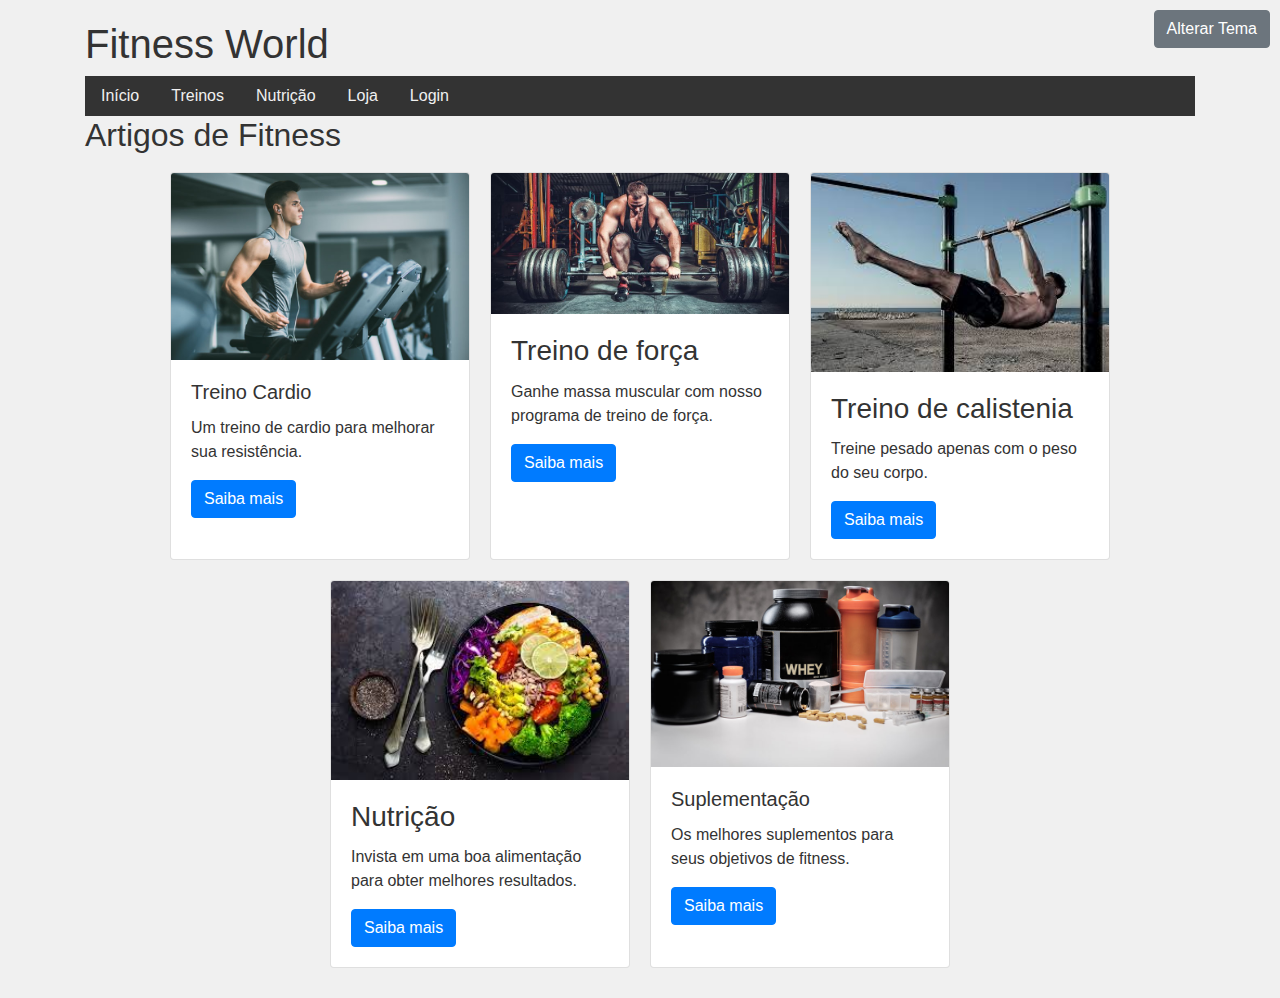
<file: teste31/index.html>
<!DOCTYPE html>
<html>
<head>
    <title>Fitness World</title>
    <link rel="stylesheet" href="css/style.css">
    <link rel="stylesheet" href="https://maxcdn.bootstrapcdn.com/bootstrap/4.5.2/css/bootstrap.min.css">
</head>

<body class="light-theme">
    <button class="theme-button btn btn-secondary" onclick="toggleTheme()">Alterar Tema</button>
    <div class="clock" id="clock"></div>
    <div class="container">
        <header>
            <h1>Fitness World</h1>
        </header>
        <nav>
            <ul class="nav">
                <li class="nav-item">
                    <a class="nav-link" href="#">Início</a>
                </li>
                <li class="nav-item">
                    <a class="nav-link" href="treinos.html">Treinos</a>
                </li>
                <li class="nav-item">
                    <a class="nav-link" href="#">Nutrição</a>
                </li>
                <li class="nav-item">
                    <a class="nav-link" href="#">Loja</a>
                </li>
                <li class="nav-item">
                    <a class="nav-link" href="#" data-toggle="modal" data-target="#loginModal">Login</a>
                </li>
            </ul>
        </nav>

        <h2>Artigos de Fitness</h2>

        <div class="row">
            <div class="card">
                <img src="img/treino-cardio.jpg" class="card-img-top" alt="Treino Cardio">
                <div class="card-body">
                    <h5 class="card-title">Treino Cardio</h5>
                    <p class="card-text">Um treino de cardio para melhorar sua resistência.</p>
                    <a href="#" class="btn btn-primary">Saiba mais</a>
                </div>
            </div>
            <div class="card">
                <img src="img/treino-forca.jpg" class="card-img-top" alt="Receitas Saudáveis">
                <div class="card-body">
                    <h3 class="card-title">Treino de força</h5>
                    <p class="card-text">Ganhe massa muscular com nosso programa de treino de força.</p>
                    <a href="#" class="btn btn-primary">Saiba mais</a>
                </div>
            </div>
            <div class="card">
                <img src="img/images2.jfif" class="card-img-top" alt="Suplementos">
                <div class="card-body">
                    <h3 class="card-title">Treino de calistenia</h5>
                    <p class="card-text">Treine pesado apenas com o peso do seu corpo.</p>
                    <a href="#" class="btn btn-primary">Saiba mais</a>
                </div>
            </div>
            <div class="card">
                <img src="img/download.jfif" class="card-img-top" alt="Treino de Força">
                <div class="card-body">
                    <h3 class="card-title">Nutrição</h5>
                    <p class="card-text">Invista em uma boa alimentação para obter melhores resultados.</p>
                    <a href="#" class="btn btn-primary">Saiba mais</a>
                </div>
            </div>
            <div class="card">
                <img src="img/suplementos.jpg" class="card-img-top" alt="Treino de Força">
                <div class="card-body">
                    <h5 class="card-title">Suplementação</h5>
                    <p class="card-text">Os melhores suplementos para seus objetivos de fitness.</p>
                    <a href="#" class="btn btn-primary">Saiba mais</a>
                </div>
            </div>
        </div>

        <div class="modal fade" id="loginModal" tabindex="-1" role="dialog" aria-labelledby="loginModalLabel" aria-hidden="true">
            <div class="modal-dialog" role="document">
                <div class="modal-content">
                    <div class="modal-header">
                        <h5 class="modal-title" id="loginModalLabel">Faça Login</h5>
                        <button type="button" class="close" data-dismiss="modal" aria-label="Close">
                            <span aria-hidden="true">&times;</span>
                        </button>
                    </div>
                    <div class="modal-body">
                        <form class="login-form">
                            <div class="form-group">
                                <label for="username">Usuário</label>
                                <input type="text" class="form-control" id="username" placeholder="Digite seu nome de usuário">
                            </div>
                            <div class="form-group">
                                <label for="password">Senha</label>
                                <input type="password" class="form-control" id="password" placeholder="Digite sua senha">
                            </div>
                            <button type="submit" class="btn btn-primary">Entrar</button>
                        </form>
                    </div>
                </div>
            </div>
        </div>
    </div>

    <script src="js/script.js"></script>
    <script src="https://code.jquery.com/jquery-3.5.1.slim.min.js"></script>
    <script src="https://cdn.jsdelivr.net/npm/@popperjs/core@2.9.3/dist/umd/popper.min.js"></script>
    <script src="https://maxcdn.bootstrapcdn.com/bootstrap/4.5.2/js/bootstrap.min.js"></script>
</body>

</html>
</file>
<file: teste31/css/style.css>
/* Estilos CSS personalizados */
body.light-theme {
    font-family: 'Arial', sans-serif;
    padding: 20px;
    background-color: #f0f0f0;
    color: #333;
    transition: background-color 0.5s;
}

body.theme-cyan {
    font-family: 'Arial', sans-serif;
    padding: 20px;
    background-color: #00CED1;
    color: #333;
    transition: background-color 0.5s;
}

body.theme-brown {
    font-family: 'Arial', sans-serif;
    padding: 20px;
    background-color: #ffeb6be5;
    color: #333;
    transition: background-color 0.5s;
}

.container {
    max-width: 1200px;
}

.theme-button {
    position: absolute;
    top: 10px;
    right: 10px;
    font-size: 18px;
}

.clock {
    position: fixed;
    bottom: 0px;
    right: 10px;
    font-size: 20px;
    font-weight: bold;
    color: red;
    
}

h1 {
    font-family: 'Helvetica Neue', sans-serif;
    font-weight: bold;
    color: #333;
}

.card {
    width: 300px;
    margin: 10px;
    display: inline-block;
    transition: transform 0.2s;
    border: 1px solid #ccc;
    border-radius: 5px;
    background-color: #fff;
}

.card:hover {
    transform: scale(1.05);
    box-shadow: 0 4px 6px rgba(0, 0, 0, 0.1);
}

.nav {
    background-color: #333;
    color: #f0f0f0;
}

.nav .nav-item .nav-link {
    color: #f0f0f0;
}

.nav .nav-item .nav-link:hover {
    color: #f0f0f0;
    background-color: #555;
}

.login-form {
    margin-top: 20px;
    padding: 10px;
    background-color: #f0f0f0;
    border: 1px solid #ccc;
    border-radius: 5px;
}

.login-form .form-control {
    margin: 5px 0;
}

.btn-primary {
    background-color: #00CED1;
    border-color: #00CED1;
    color: #fff;
    font-weight: bold;
    transition: background-color 0.3s;
}

.btn-primary:hover {
    background-color: #0099a9;
}

.btn-primary:focus {
    box-shadow: 0 0 0 0.2rem rgba(0, 206, 209, 0.5);
}

.modal-content {
    border: none;
    box-shadow: 0 8px 16px 0 rgba(0, 0, 0, 0.2);
}

.modal-header {
    background-color: #00CED1;
    color: #fff;
    font-weight: bold;
}

.modal-body {
    padding: 20px;
}

.row {
    display: flex;
    flex-wrap: wrap;
    justify-content: center;
}

@media (max-width: 768px) {
    .card {
        width: 100%;
    }
}
</file>
